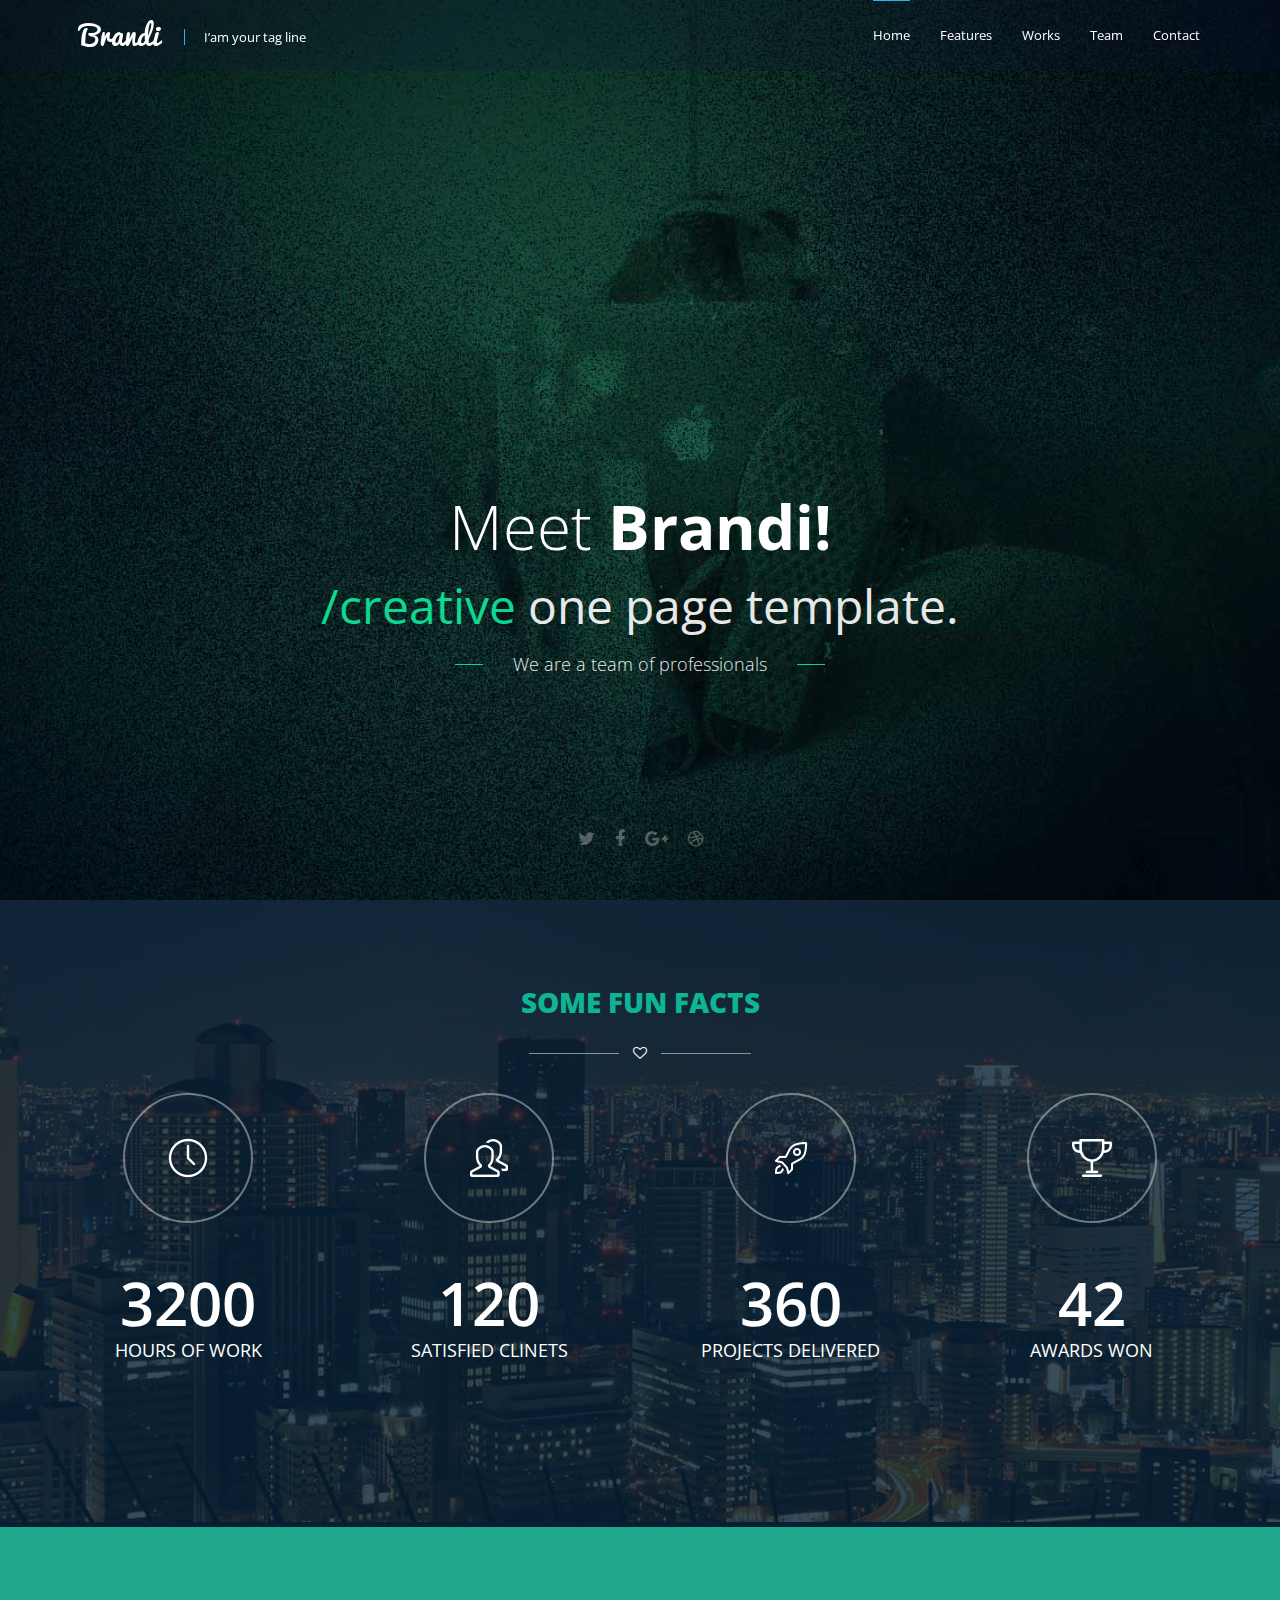
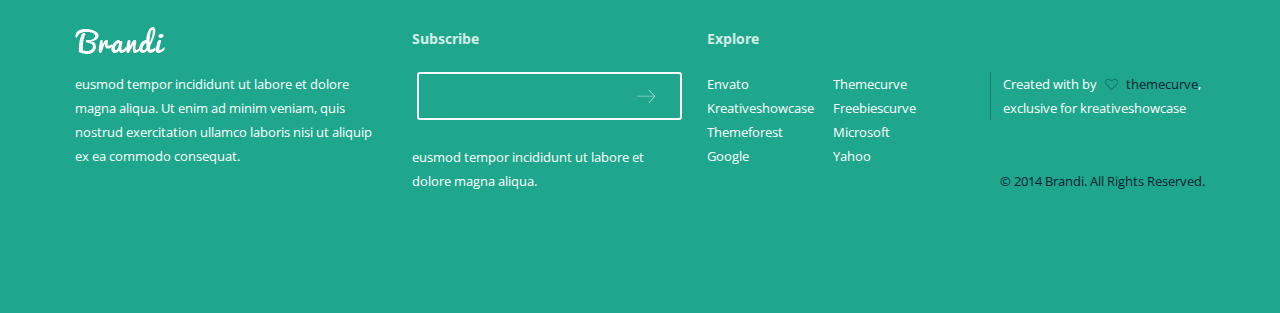
<file: index.html>
<!DOCTYPE html>
<html lang="en">
<head>
	<meta charset="UTF-8">
	<title>Brandi</title>
	<link rel="stylesheet" href="css/normalize.css">
	<link rel="stylesheet" href="css/font-awesome.css">
	<link rel="stylesheet" href="css/socicon.css">
	<link rel="stylesheet" type="text/css" href="slick/slick.css">
	<link rel="stylesheet" type="text/css" href="slick/slick-theme.css">
	<link rel="stylesheet" href="css/style.css">
	<script src="js/jquery-2.2.4.min.js"></script>
	<script src="js/main.js"></script>
	<script type="text/javascript" src="slick/slick.min.js"></script>
	<script>
		if ('serviceWorker' in navigator) {
			navigator.serviceWorker.register('/pwa/sw.js', { scope: '/pwa/' })
			.then(function(registration) {
				console.log('Registration successful, scope is:', registration.scope);
			})
			.catch(function(error) {
				console.log('Service worker registration failed, error:', error);
			});
		}

		navigator.serviceWorker.register('/pwa/sw.js').then(function(registration) {
			if (registration.installing) {
				console.log('Service Worker is Installing')
			}
		})

		navigator.serviceWorker.register('/pwa/sw.js').then(function(registration) {
			if (registration.waiting) {
				console.log('Service Worker is Waiting')
			}
		})

	</script>
</head>
<body>
	<div class="wrapper">
		<header class="header">
			<div class="header-wrap">
				<div class="header-logo-box">
					<div class="header-logo"><span>Brandi</span></div>
					<div class="header-text">I’am your tag line</div>
				</div>
				<nav class="header-nav mobile-nav-menu">
					<ul>
						<li><span class="header-nav-activ">Home</span></li>
						<li><a href="/pwa/features">Features</a></li>
						<li><a href="/pwa/works">Works</a></li>
						<li><a href="/pwa/team">Team</a></li>
						<li><a href="/pwa/contact">Contact</a></li>
					</ul>
				</nav>
				<div class="mobile-menu-btn"></div>
			</div>
		</header>
		<main class="main">
			<section class="section-1" id="home">
				<div class="section-block">
					<h1><span>Meet</span> Brandi!</h1>
					<p class="section-block-text-1"><span>/creative</span> one page template.</p>
					<p class="section-block-text-2"><span>We are a team of professionals</span></p>
				</div>
				<div class="section-1-menu">
					<ul>
						<li>
							<a href="#">
								<i class="fa fa-twitter" aria-hidden="true"></i>
							</a>
						</li><!--
					 --><li>
							<a href="#">
								<i class="fa fa-facebook" aria-hidden="true"></i>
							</a>
						</li><!--
					 --><li>
							<a href="#">
								<i class="fa fa-google-plus" aria-hidden="true"></i>
							</a>
						</li><!--
					 --><li>
							<a href="#">
								<i class="fa fa-dribbble" aria-hidden="true"></i>
							</a>
						</li>
					</ul>
				</div>
			</section>
			<section class="section-5">
				<div class="menu-item">
					<div class="menu-item-text section-5-style">SOME FUN FACTS</div>
					<div class="menu-item-decoration section-5-style-decoration">
						<i class="fa fa-heart-o" aria-hidden="true"></i>
					</div>
				</div>
				<div class="section-5-info-box">
					<ul>
						<li>
							<div class="section-5-icon">
								<img src="images/clock.png" alt="image description">
							</div>
							<span class="section-5-number">3200</span>
							<span class="section-5-text">HOURS OF WORK</span>
						</li>
						<li>
							<div class="section-5-icon">
								<img src="images/friends.png" alt="image description">
							</div>
							<span class="section-5-number">120</span>
							<span class="section-5-text">SATISFIED CLINETS</span>
						</li>
						<li>
							<div class="section-5-icon">
								<img src="images/rocet.png" alt="image description">
							</div>
							<span class="section-5-number">360</span>
							<span class="section-5-text">PROJECTS DELIVERED</span>
						</li>
						<li>
							<div class="section-5-icon">
								<img src="images/cup.png" alt="image description">
							</div>
							<span class="section-5-number">42</span>
							<span class="section-5-text">AWARDS WON</span>
						</li>
					</ul>
				</div>
			</section>
		</main>
		<footer class="footer">
			<div class="footer-wrap">
				<div class="footer-logo">
					<div class="footer-logo-img">
						<img src="images/logo-header.png" alt="image description">
					</div>
					<span class="footer-logo-text">eusmod tempor incididunt ut labore et dolore magna aliqua. Ut enim ad minim veniam, quis nostrud exercitation ullamco laboris nisi ut aliquip ex ea commodo consequat.</span>
				</div>
				<div class="subscribe">
					<span class="subscribe-head">Subscribe</span>
					<form action="" method="" class="footer-form">
						<input type="text" required>
						<button name="submit">
							<img src="images/arrow.png" alt="image description">
						</button>
					</form>
					<span class="subscribe-text">eusmod tempor incididunt ut labore et dolore magna aliqua.</span>
				</div>
				<div class="explore">
				<span class="explore-head">Explore</span>
				<ul>
					<li><a href="#">Envato</a></li>
					<li><a href="#">Themecurve</a></li>
					<li><a href="#">Kreativeshowcase</a></li>
					<li><a href="#">Freebiescurve</a></li>
					<li><a href="#">Themeforest</a></li>
					<li><a href="#">Microsoft</a></li>
					<li><a href="#">Google</a></li>
					<li><a href="#">Yahoo</a></li>
				</ul>
				</div>
				<div class="footer-contact">
					<div class="footer-contact-creator">
						Created with by <i class="fa fa-heart-o" aria-hidden="true"></i> <span>themecurve</span>, exclusive for kreativeshowcase
					</div>
					<div class="footer-copyright">&#169; 2014 Brandi. All Rights Reserved.</div>
				</div>
			</div>
		</footer>
	</div>

</body>
</html>
</file>
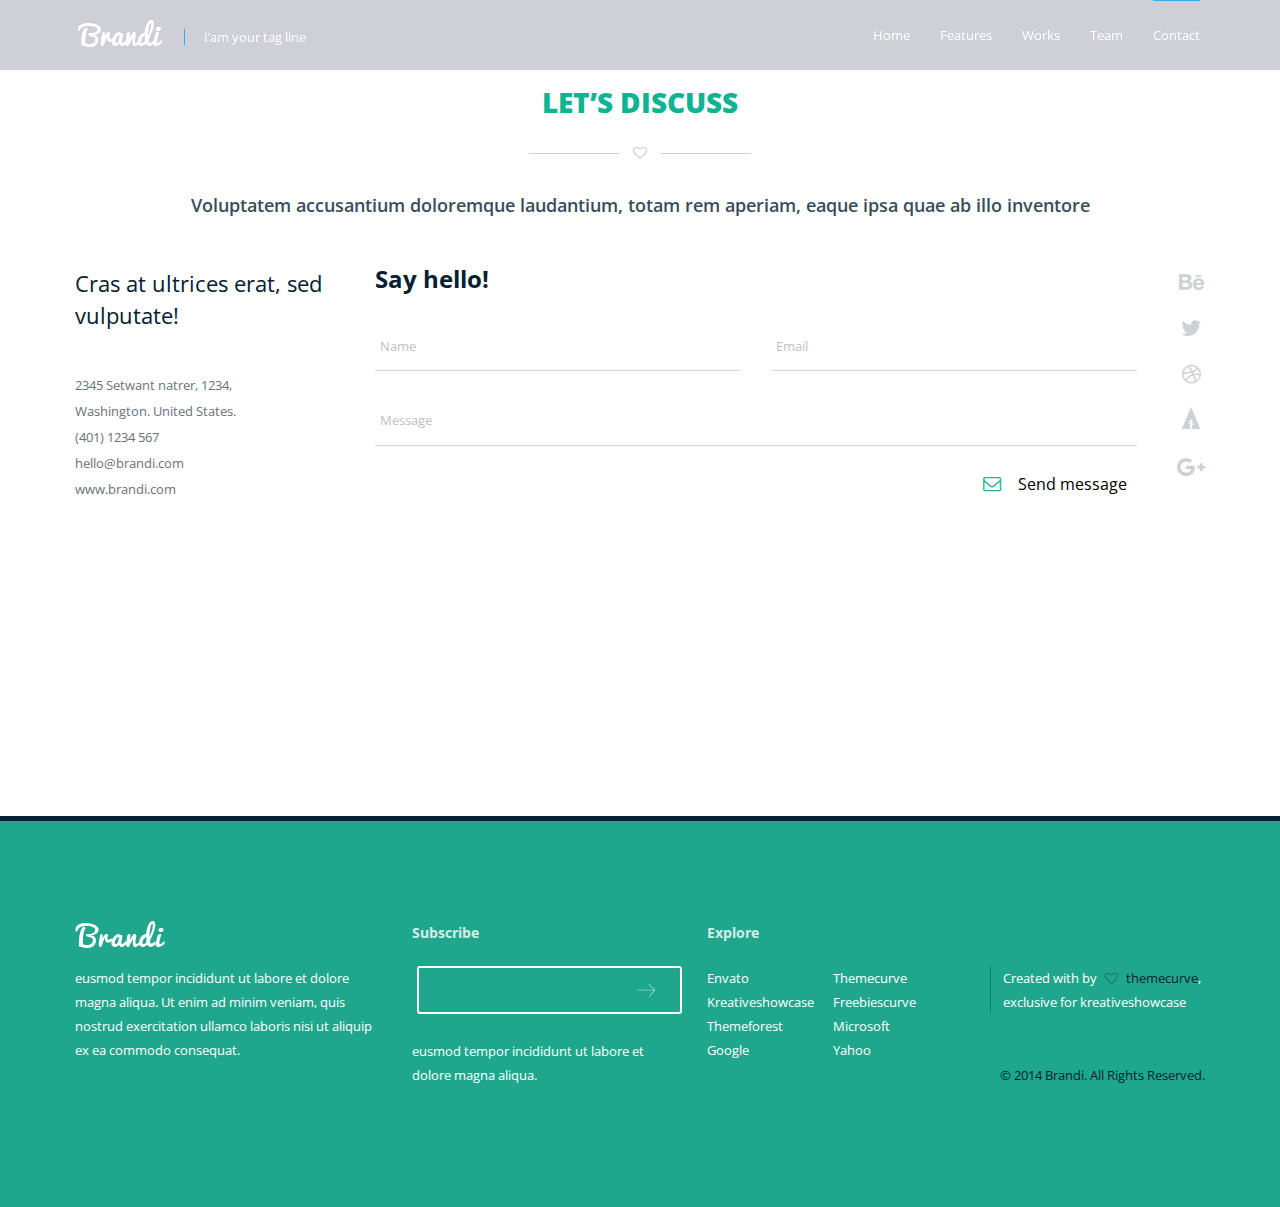
<file: contact/index.html>
<!DOCTYPE html>
<html lang="en">
<head>
	<meta charset="UTF-8">
	<title>Brandi</title>
	<link rel="stylesheet" href="../css/normalize.css">
	<link rel="stylesheet" href="../css/font-awesome.css">
	<link rel="stylesheet" href="../css/socicon.css">
	<link rel="stylesheet" type="text/css" href="../slick/slick.css">
	<link rel="stylesheet" type="text/css" href="../slick/slick-theme.css">
	<link rel="stylesheet" href="../css/style.css">
	<script src="../js/jquery-2.2.4.min.js"></script>
	<script src="../js/main.js"></script>
	<script type="text/javascript" src="../slick/slick.min.js"></script>
</head>
<body>
	<div class="wrapper">
		<header class="header">
			<div class="header-wrap">
				<div class="header-logo-box">
					<div class="header-logo"><a href="/pwa/">Brandi</a></div>
					<div class="header-text">I’am your tag line</div>
				</div>
				<nav class="header-nav mobile-nav-menu">
					<ul>
						<li><a href="/pwa/">Home</a></li>
						<li><a href="/pwa/features">Features</a></li>
						<li><a href="/pwa/works">Works</a></li>
						<li><a href="/pwa/team">Team</a></li>
						<li><span class="header-nav-activ">Contact</span></li>
					</ul>
				</nav>
				<div class="mobile-menu-btn"></div>
			</div>
		</header>
		<main class="main">
			<section class="section-6" id="contact">
				<div class="menu-item">
					<div class="menu-item-text">LET’S DISCUSS</div>
					<div class="menu-item-decoration">
						<i class="fa fa-heart-o" aria-hidden="true"></i>
					</div>
				</div>
				<div class="section-head-text">
					<p>Voluptatem accusantium doloremque laudantium, totam rem aperiam, eaque ipsa quae ab illo inventore</p>
				</div>
				<div class="main-contact">
					<div class="main-contact-info">
						<span class="contact-head">Cras at ultrices erat, sed vulputate!</span>
						<div class="contact-info">
							<span class="address">2345 Setwant natrer, 1234, Washington. United States.</span>
							<span class="tel"><a href="tel:4011234567">(401) 1234 567</a></span>
							<span class="mail"><a href="mailto:hello@brandi.com">hello@brandi.com</a></span>
							<span class="web"><a href="#">www.brandi.com</a></span>
						</div>
					</div>
					<div class="main-form">
						<span class="form-head">Say hello!</span>
						<form action="" method="" class="form-box">
							<div class="personal-info">
								<input type="text" name="name" placeholder="Name" required>
								<input type="email" name="email" placeholder="Email" required>
							</div>
							<div class="message-text">
								<textarea rows="1" name="message" placeholder="Message" required></textarea>
							</div>
							<button name="submit" class="form-btn">
								<i class="fa fa-envelope-o form-btn-ico" aria-hidden="true"></i>
								<span>Send message</span>
							</button>
						</form>
					</div>
					<div class="social-menu">
						<ul>
							<li><a href="#"><i class="fa fa-behance" aria-hidden="true"></i></a></li>
							<li><a href="#"><i class="fa fa-twitter" aria-hidden="true"></i></a></li>
							<li><a href="#"><i class="fa fa-dribbble" aria-hidden="true"></i></a></li>
							<li><a href="#"><i class="icon socicon-forrst"></i></a></li>
							<li><a href="#"><i class="fa fa-google-plus" aria-hidden="true"></i></a></li>
						</ul>
					</div>
				</div>
				<div id="map">
					<iframe src="https://www.google.com/maps/embed?pb=!1m14!1m12!1m3!1d762.3620146130125!2d36.24113989964087!3d50.00629547373244!2m3!1f0!2f0!3f0!3m2!1i1024!2i768!4f13.1!5e0!3m2!1sru!2sua!4v1552832518503" width="1980" height="250" frameborder="0" style="border:0" allowfullscreen></iframe>
				</div>
			</section>
		</main>
		<footer class="footer">
			<div class="footer-wrap">
				<div class="footer-logo">
					<div class="footer-logo-img">
						<img src="../images/logo-header.png" alt="image description">
					</div>
					<span class="footer-logo-text">eusmod tempor incididunt ut labore et dolore magna aliqua. Ut enim ad minim veniam, quis nostrud exercitation ullamco laboris nisi ut aliquip ex ea commodo consequat.</span>
				</div>
				<div class="subscribe">
					<span class="subscribe-head">Subscribe</span>
					<form action="" method="" class="footer-form">
						<input type="text" required>
						<button name="submit">
							<img src="../images/arrow.png" alt="image description">
						</button>
					</form>
					<span class="subscribe-text">eusmod tempor incididunt ut labore et dolore magna aliqua.</span>
				</div>
				<div class="explore">
				<span class="explore-head">Explore</span>
				<ul>
					<li><a href="#">Envato</a></li>
					<li><a href="#">Themecurve</a></li>
					<li><a href="#">Kreativeshowcase</a></li>
					<li><a href="#">Freebiescurve</a></li>
					<li><a href="#">Themeforest</a></li>
					<li><a href="#">Microsoft</a></li>
					<li><a href="#">Google</a></li>
					<li><a href="#">Yahoo</a></li>
				</ul>
				</div>
				<div class="footer-contact">
					<div class="footer-contact-creator">
						Created with by <i class="fa fa-heart-o" aria-hidden="true"></i> <span>themecurve</span>, exclusive for kreativeshowcase
					</div>
					<div class="footer-copyright">&#169; 2014 Brandi. All Rights Reserved.</div>
				</div>
			</div>
		</footer>
	</div>

</body>
</html>
</file>
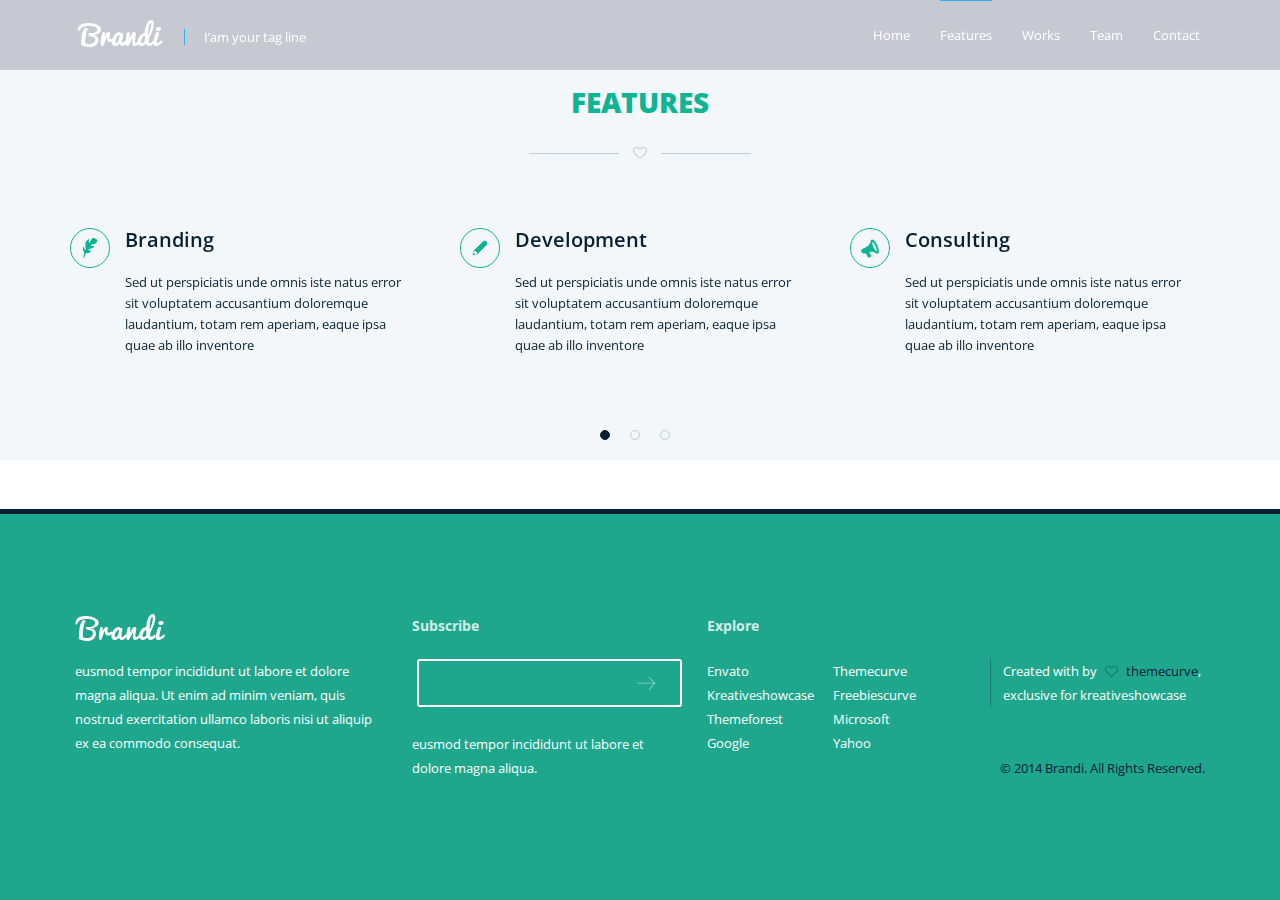
<file: features/index.html>
<!DOCTYPE html>
<html lang="en">
<head>
	<meta charset="UTF-8">
	<title>Brandi</title>
	<link rel="stylesheet" href="../css/normalize.css">
	<link rel="stylesheet" href="../css/font-awesome.css">
	<link rel="stylesheet" href="../css/socicon.css">
	<link rel="stylesheet" type="text/css" href="../slick/slick.css">
  	<link rel="stylesheet" type="text/css" href="../slick/slick-theme.css">
	<link rel="stylesheet" href="../css/style.css">
	<script src="../js/jquery-2.2.4.min.js"></script>
	<script src="../js/main.js"></script>
	<script type="text/javascript" src="../slick/slick.min.js"></script>
</head>
<body>
	<div class="wrapper">
		<header class="header">
			<div class="header-wrap">
				<div class="header-logo-box">
					<div class="header-logo"><a href="/pwa/">Brandi</a></div>
					<div class="header-text">I’am your tag line</div>
				</div>
				<nav class="header-nav mobile-nav-menu">
					<ul>
						<li><a href="/pwa/">Home</a></li>
						<li><span class="header-nav-activ">Features</span></li>
						<li><a href="/pwa/works">Works</a></li>
						<li><a href="/pwa/team">Team</a></li>
						<li><a href="/pwa/contact">Contact</a></li>
					</ul>
				</nav>
				<div class="mobile-menu-btn"></div>
			</div>
		</header>
		<main class="main">
			<section class="section-2" id="features">
				<div class="section-2-wrap">
					<div class="menu-item">
						<div class="menu-item-text">FEATURES</div>
						<div class="menu-item-decoration">
							<i class="fa fa-heart-o" aria-hidden="true"></i>
						</div>
					</div>
					<div class="slider">
							<div>
								<div class="slider-block">
									<span>
										<img src="../images/feather.png" alt="image description">
									</span>
									<h3>Branding</h3>
									<p>Sed ut perspiciatis unde omnis iste natus error sit voluptatem accusantium doloremque laudantium, totam rem aperiam, eaque ipsa quae ab illo inventore</p>
								</div>
							</div>
							<div>
								<div class="slider-block">
									<span>
										<img src="../images/pen.png" alt="image description">
									</span>
									<h3>Development</h3>
									<p>Sed ut perspiciatis unde omnis iste natus error sit voluptatem accusantium doloremque laudantium, totam rem aperiam, eaque ipsa quae ab illo inventore</p>
								</div>
							</div>
							<div>
								<div class="slider-block">
									<span>
										<img src="../images/megaphone.png" alt="image description">
									</span>
									<h3>Consulting</h3>
									<p>Sed ut perspiciatis unde omnis iste natus error sit voluptatem accusantium doloremque laudantium, totam rem aperiam, eaque ipsa quae ab illo inventore</p>
								</div>
							</div>
							<div>
								<div class="slider-block">
									<span>
										<img src="../images/feather.png" alt="image description">
									</span>
									<h3>Branding</h3>
									<p>Sed ut perspiciatis unde omnis iste natus error sit voluptatem accusantium doloremque laudantium, totam rem aperiam, eaque ipsa quae ab illo inventore</p>
								</div>
							</div>
							<div>
								<div class="slider-block">
									<span>
										<img src="../images/pen.png" alt="image description">
									</span>
									<h3>Development</h3>
									<p>Sed ut perspiciatis unde omnis iste natus error sit voluptatem accusantium doloremque laudantium, totam rem aperiam, eaque ipsa quae ab illo inventore</p>
								</div>
							</div>
							<div>
								<div class="slider-block">
									<span>
										<img src="../images/megaphone.png" alt="image description">
									</span>
									<h3>Consulting</h3>
									<p>Sed ut perspiciatis unde omnis iste natus error sit voluptatem accusantium doloremque laudantium, totam rem aperiam, eaque ipsa quae ab illo inventore</p>
								</div>
							</div>
							<div>
								<div class="slider-block">
									<span>
										<img src="../images/feather.png" alt="image description">
									</span>
									<h3>Branding</h3>
									<p>Sed ut perspiciatis unde omnis iste natus error sit voluptatem accusantium doloremque laudantium, totam rem aperiam, eaque ipsa quae ab illo inventore</p>
								</div>
							</div>
							<div>
								<div class="slider-block">
									<span>
										<img src="../images/pen.png" alt="image description">
									</span>
									<h3>Development</h3>
									<p>Sed ut perspiciatis unde omnis iste natus error sit voluptatem accusantium doloremque laudantium, totam rem aperiam, eaque ipsa quae ab illo inventore</p>
								</div>
							</div>
							<div>
								<div class="slider-block">
									<span>
										<img src="../images/megaphone.png" alt="image description">
									</span>
									<h3>Consulting</h3>
									<p>Sed ut perspiciatis unde omnis iste natus error sit voluptatem accusantium doloremque laudantium, totam rem aperiam, eaque ipsa quae ab illo inventore</p>
								</div>
							</div>
					</div>
				</div>
			</section>
		</main>
		<footer class="footer">
			<div class="footer-wrap">
				<div class="footer-logo">
					<div class="footer-logo-img">
						<img src="../images/logo-header.png" alt="image description">
					</div>
					<span class="footer-logo-text">eusmod tempor incididunt ut labore et dolore magna aliqua. Ut enim ad minim veniam, quis nostrud exercitation ullamco laboris nisi ut aliquip ex ea commodo consequat.</span>
				</div>
				<div class="subscribe">
					<span class="subscribe-head">Subscribe</span>
					<form action="" method="" class="footer-form">
						<input type="text" required>
						<button name="submit">
							<img src="../images/arrow.png" alt="image description">
						</button>
					</form>
					<span class="subscribe-text">eusmod tempor incididunt ut labore et dolore magna aliqua.</span>
				</div>
				<div class="explore">
				<span class="explore-head">Explore</span>
				<ul>
					<li><a href="#">Envato</a></li>
					<li><a href="#">Themecurve</a></li>
					<li><a href="#">Kreativeshowcase</a></li>
					<li><a href="#">Freebiescurve</a></li>
					<li><a href="#">Themeforest</a></li>
					<li><a href="#">Microsoft</a></li>
					<li><a href="#">Google</a></li>
					<li><a href="#">Yahoo</a></li>
				</ul>
				</div>
				<div class="footer-contact">
					<div class="footer-contact-creator">
						Created with by <i class="fa fa-heart-o" aria-hidden="true"></i> <span>themecurve</span>, exclusive for kreativeshowcase
					</div>
					<div class="footer-copyright">&#169; 2014 Brandi. All Rights Reserved.</div>
				</div>
			</div>
		</footer>
	</div>

</body>
</html>
</file>
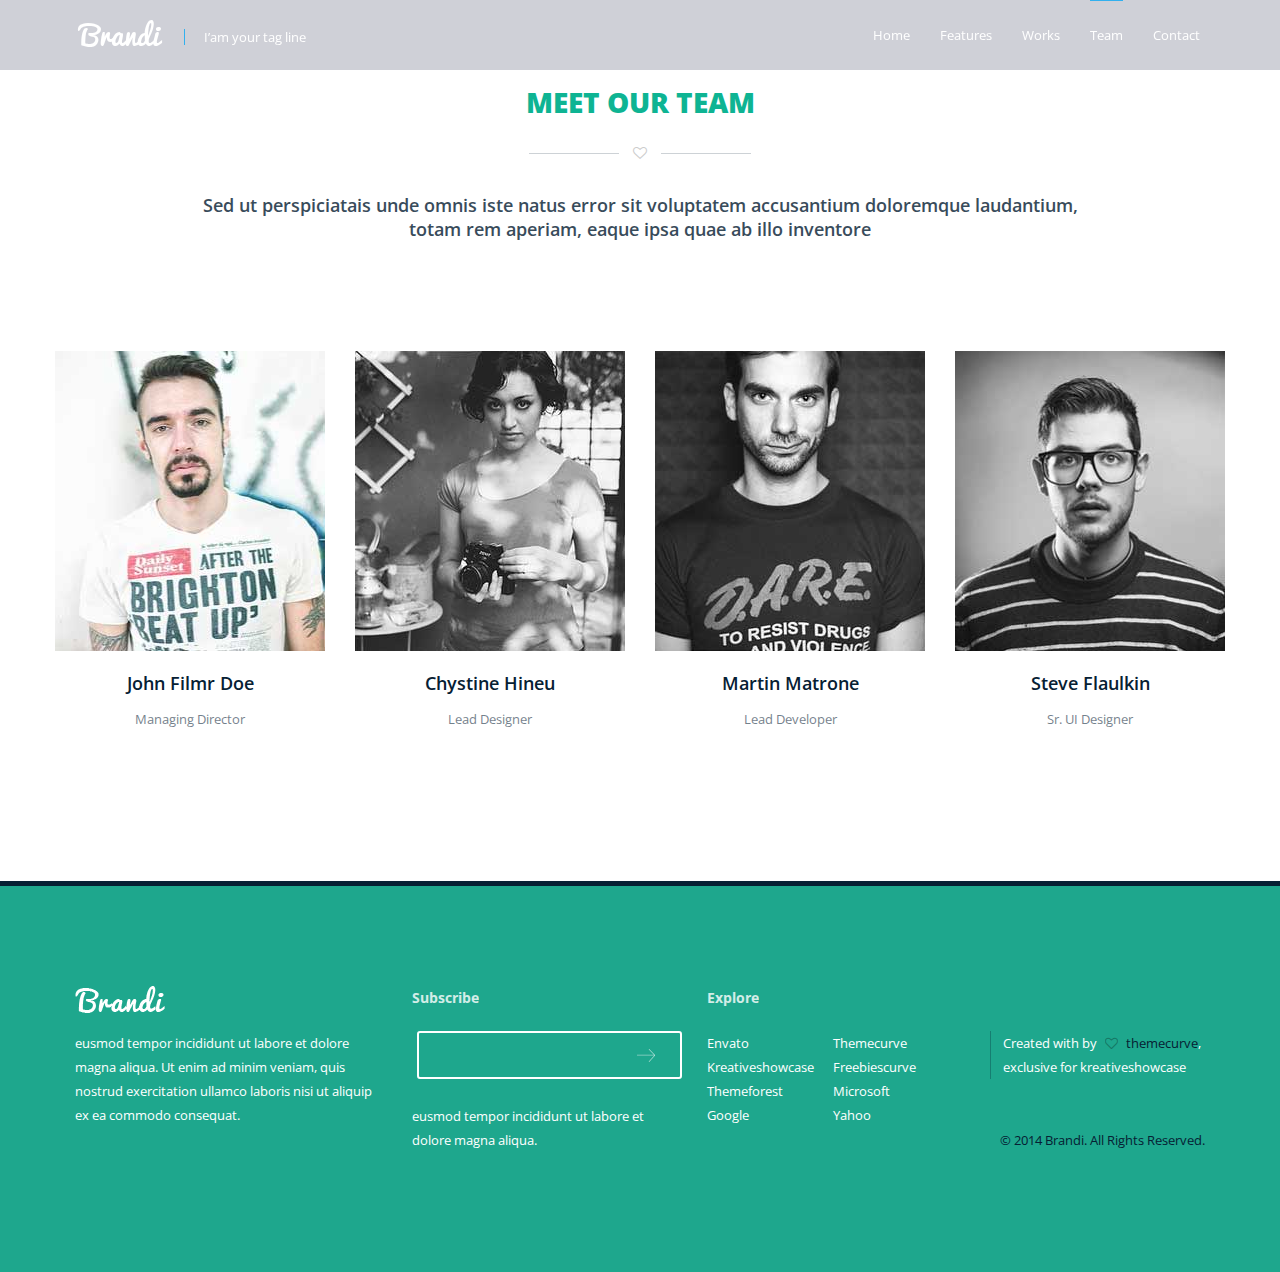
<file: team/index.html>
<!DOCTYPE html>
<html lang="en">
<head>
	<meta charset="UTF-8">
	<title>Brandi</title>
	<link rel="stylesheet" href="../css/normalize.css">
	<link rel="stylesheet" href="../css/font-awesome.css">
	<link rel="stylesheet" href="../css/socicon.css">
	<link rel="stylesheet" type="text/css" href="../slick/slick.css">
	<link rel="stylesheet" type="text/css" href="../slick/slick-theme.css">
	<link rel="stylesheet" href="../css/style.css">
	<script src="../js/jquery-2.2.4.min.js"></script>
	<script src="../js/main.js"></script>
	<script type="text/javascript" src="../slick/slick.min.js"></script>
</head>
<body>
	<div class="wrapper">
		<header class="header">
			<div class="header-wrap">
				<div class="header-logo-box">
					<div class="header-logo"><a href="/pwa/">Brandi</a></div>
					<div class="header-text">I’am your tag line</div>
				</div>
				<nav class="header-nav mobile-nav-menu">
					<ul>
						<li><a href="/pwa/">Home</a></li>
						<li><a href="/pwa/features">Features</a></li>
						<li><a href="/pwa/works">Works</a></li>
						<li><span class="header-nav-activ">Team</span></li>
						<li><a href="/pwa/contact">Contact</a></li>
					</ul>
				</nav>
				<div class="mobile-menu-btn"></div>
			</div>
		</header>
		<main class="main">
			<section class="section-4" id="team">
				<div class="menu-item">
					<div class="menu-item-text">MEET OUR TEAM</div>
					<div class="menu-item-decoration">
						<i class="fa fa-heart-o" aria-hidden="true"></i>
					</div>
				</div>
				<div class="section-head-text">
					<p>Sed ut perspiciatais unde omnis iste natus error sit voluptatem accusantium doloremque laudantium, totam rem aperiam, eaque ipsa quae ab illo inventore</p>
				</div>
				<div class="section-4-info-box">
					<ul>
						<li>
							<div class="main-info-box">
								<img src="../images/photo-1.jpg" alt="image description">
								<div class="add-info-box">
									<span class="add-info-text add-info-text-head">Nemo enim ipsam voluptatem quia voluptas</span>
									<span class="add-info-text">sit aspernatur aut odit aut fugit, sed quia consequuntur magni dolores eos qui ratione voluptatem.</span>
									<ul class="add-info-menu">
										<li><a href="#"><i class="fa fa-twitter" aria-hidden="true"></i></a></li>
										<li><a href="#"><i class="fa fa-facebook" aria-hidden="true"></i></a></li>
										<li><a href="#"><i class="fa fa-google-plus" aria-hidden="true"></i></a></li>
									</ul>
								</div>
							</div>
							<span class="info-personal-name">John Filmr Doe</span>
							<span class="info-position-name">Managing Director</span>
						</li>
						<li>
							<div class="main-info-box">
								<img src="../images/photo-2.jpg" alt="image description">
								<div class="add-info-box">
									<span class="add-info-text add-info-text-head">Nemo enim ipsam voluptatem quia voluptas</span>
									<span class="add-info-text">sit aspernatur aut odit aut fugit, sed quia consequuntur magni dolores eos qui ratione voluptatem.</span>
									<ul class="add-info-menu">
										<li><a href="#"><i class="fa fa-twitter" aria-hidden="true"></i></a></li>
										<li><a href="#"><i class="fa fa-facebook" aria-hidden="true"></i></a></li>
										<li><a href="#"><i class="fa fa-google-plus" aria-hidden="true"></i></a></li>
									</ul>
								</div>
							</div>
							<span class="info-personal-name">Chystine Hineu</span>
							<span class="info-position-name">Lead Designer</span>
						</li>
						<li>
							<div class="main-info-box">
								<img src="../images/photo-3.jpg" alt="image description">
								<div class="add-info-box">
									<span class="add-info-text add-info-text-head">Nemo enim ipsam voluptatem quia voluptas</span>
									<span class="add-info-text">sit aspernatur aut odit aut fugit, sed quia consequuntur magni dolores eos qui ratione voluptatem.</span>
									<ul class="add-info-menu">
										<li><a href="#"><i class="fa fa-twitter" aria-hidden="true"></i></a></li>
										<li><a href="#"><i class="fa fa-facebook" aria-hidden="true"></i></a></li>
										<li><a href="#"><i class="fa fa-google-plus" aria-hidden="true"></i></a></li>
									</ul>
								</div>
							</div>
							<span class="info-personal-name">Martin Matrone</span>
							<span class="info-position-name">Lead Developer</span>
						</li>
						<li>
							<div class="main-info-box">
								<img src="../images/photo-4.jpg" alt="image description">
								<div class="add-info-box">
									<span class="add-info-text add-info-text-head">Nemo enim ipsam voluptatem quia voluptas</span>
									<span class="add-info-text">sit aspernatur aut odit aut fugit, sed quia consequuntur magni dolores eos qui ratione voluptatem.</span>
									<ul class="add-info-menu">
										<li><a href="#"><i class="fa fa-twitter" aria-hidden="true"></i></a></li>
										<li><a href="#"><i class="fa fa-facebook" aria-hidden="true"></i></a></li>
										<li><a href="#"><i class="fa fa-google-plus" aria-hidden="true"></i></a></li>
									</ul>
								</div>
							</div>
							<span class="info-personal-name">Steve Flaulkin</span>
							<span class="info-position-name">Sr. UI Designer</span>
						</li>
					</ul>
				</div>
			</section>
		</main>
		<footer class="footer">
			<div class="footer-wrap">
				<div class="footer-logo">
					<div class="footer-logo-img">
						<img src="../images/logo-header.png" alt="image description">
					</div>
					<span class="footer-logo-text">eusmod tempor incididunt ut labore et dolore magna aliqua. Ut enim ad minim veniam, quis nostrud exercitation ullamco laboris nisi ut aliquip ex ea commodo consequat.</span>
				</div>
				<div class="subscribe">
					<span class="subscribe-head">Subscribe</span>
					<form action="" method="" class="footer-form">
						<input type="text" required>
						<button name="submit">
							<img src="../images/arrow.png" alt="image description">
						</button>
					</form>
					<span class="subscribe-text">eusmod tempor incididunt ut labore et dolore magna aliqua.</span>
				</div>
				<div class="explore">
				<span class="explore-head">Explore</span>
				<ul>
					<li><a href="#">Envato</a></li>
					<li><a href="#">Themecurve</a></li>
					<li><a href="#">Kreativeshowcase</a></li>
					<li><a href="#">Freebiescurve</a></li>
					<li><a href="#">Themeforest</a></li>
					<li><a href="#">Microsoft</a></li>
					<li><a href="#">Google</a></li>
					<li><a href="#">Yahoo</a></li>
				</ul>
				</div>
				<div class="footer-contact">
					<div class="footer-contact-creator">
						Created with by <i class="fa fa-heart-o" aria-hidden="true"></i> <span>themecurve</span>, exclusive for kreativeshowcase
					</div>
					<div class="footer-copyright">&#169; 2014 Brandi. All Rights Reserved.</div>
				</div>
			</div>
		</footer>
	</div>

</body>
</html>
</file>
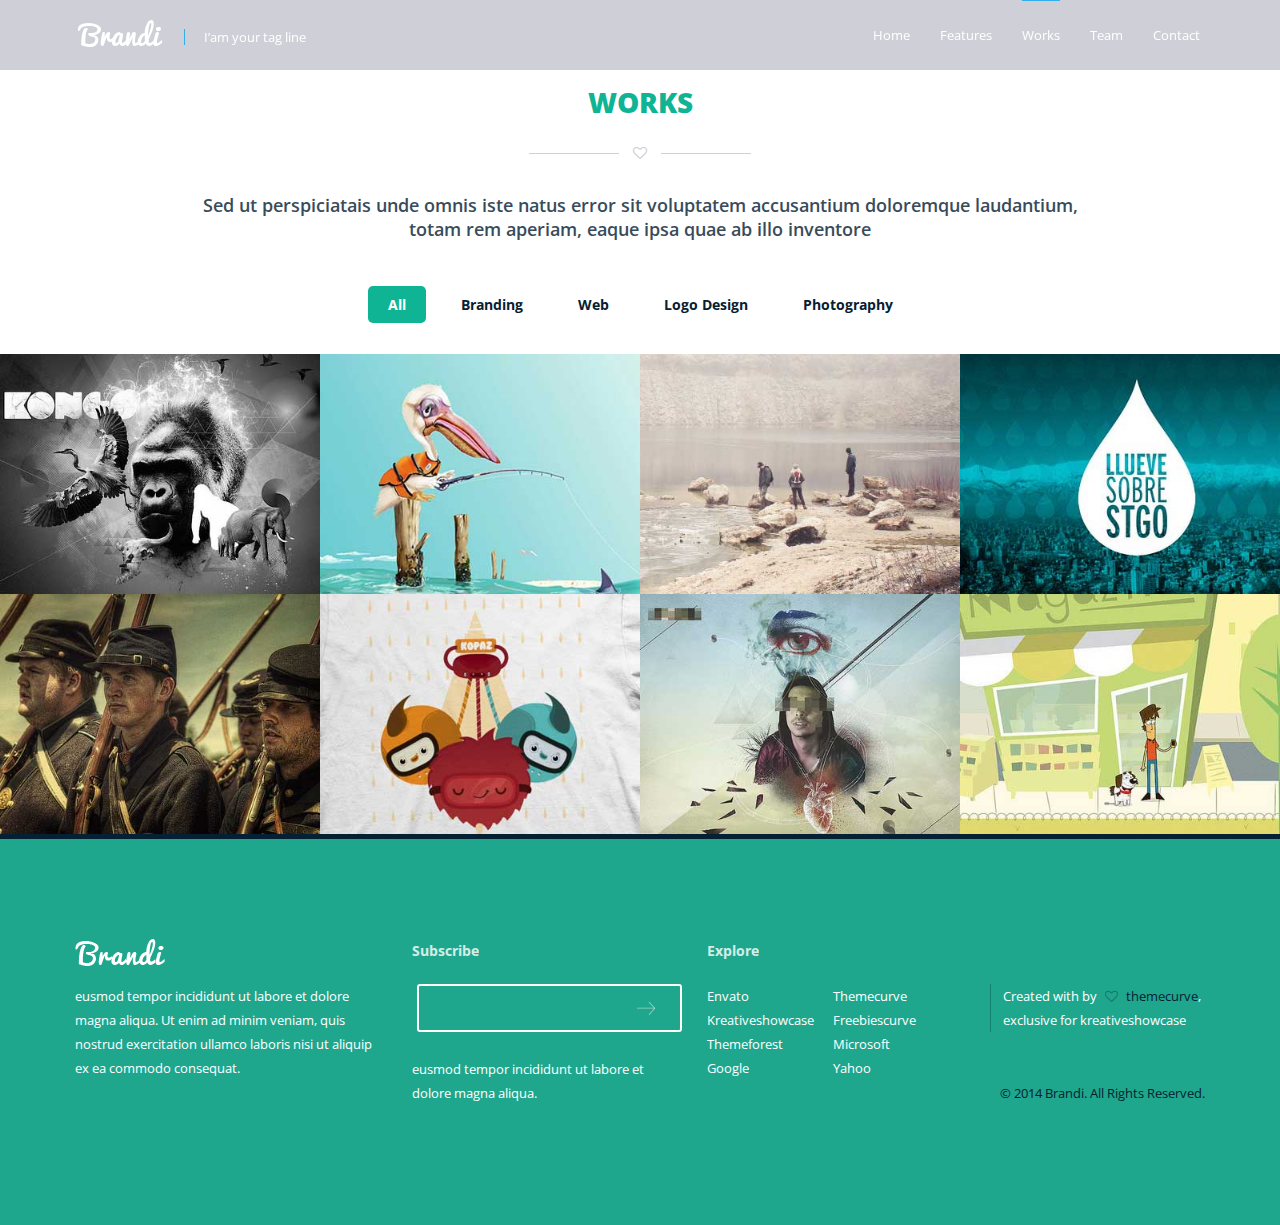
<file: works/index.html>
<!DOCTYPE html>
<html lang="en">
<head>
	<meta charset="UTF-8">
	<title>Brandi</title>
	<link rel="stylesheet" href="../css/normalize.css">
	<link rel="stylesheet" href="../css/font-awesome.css">
	<link rel="stylesheet" href="../css/socicon.css">
	<link rel="stylesheet" type="text/css" href="../slick/slick.css">
	<link rel="stylesheet" type="text/css" href="../slick/slick-theme.css">
	<link rel="stylesheet" href="../css/style.css">
	<script src="../js/jquery-2.2.4.min.js"></script>
	<script src="../js/main.js"></script>
	<script type="text/javascript" src="../slick/slick.min.js"></script>
</head>
<body>
	<div class="wrapper">
		<header class="header">
			<div class="header-wrap">
				<div class="header-logo-box">
					<div class="header-logo"><a href="/pwa/">Brandi</a></div>
					<div class="header-text">I’am your tag line</div>
				</div>
				<nav class="header-nav mobile-nav-menu">
					<ul>
						<li><a href="/pwa/">Home</a></li>
						<li><a href="/pwa/features">Features</a></li>
						<li><span class="header-nav-activ">Works</span></li>
						<li><a href="/pwa/team">Team</a></li>
						<li><a href="/pwa/contact">Contact</a></li>
					</ul>
				</nav>
				<div class="mobile-menu-btn"></div>
			</div>
		</header>
		<main class="main">
			<section class="section-3" id="works">
				<div class="menu-item">
					<div class="menu-item-text">WORKS</div>
					<div class="menu-item-decoration">
						<i class="fa fa-heart-o" aria-hidden="true"></i>
					</div>
				</div>
				<div class="section-head-text">
					<p>Sed ut perspiciatais unde omnis iste natus error sit voluptatem accusantium doloremque laudantium, totam rem aperiam, eaque ipsa quae ab illo inventore</p>
				</div>
				<div class="f-menu">
					<ul>
						<li><span class="f-menu-activ f-menu-all">All</span></li>
						<li><span class="f-menu-branding">Branding</span></li>
						<li><span class="f-menu-web">Web</span></li>
						<li><span class="f-menu-logo">Logo Design</span></li>
						<li><span class="f-menu-photography">Photography</span></li>
					</ul>
				</div>
				<div class="f-content">
					<a href="#" class="f-all f-web content-box">
						<img src="../images/main-center-1.jpg" alt="image description">
						<div class="content-box-info">
							<div class="content-box-icon">
								<img src="../images/eye.png" alt="image description">
							</div>
							<div class="content-box-text">
								<span class="content-box-text-head">Labore et dolore magnam</span>
								<span>Photography</span>
							</div>
						</div>
					</a>
					<a href="#" class="f-all f-web f-logo content-box">
						<img src="../images/main-center-2.jpg" alt="image description">
						<div class="content-box-info">
							<div class="content-box-icon">
								<img src="../images/eye.png" alt="image description">
							</div>
							<div class="content-box-text">
								<span class="content-box-text-head">Labore et dolore magnam</span>
								<span>Photography</span>
							</div>	
						</div>
					</a>
					<a href="#" class="f-all f-web f-logo f-photography content-box">
						<img src="../images/main-center-3.jpg" alt="image description">
						<div class="content-box-info">
							<div class="content-box-icon">
								<img src="../images/eye.png" alt="image description">
							</div>
							<div class="content-box-text">
								<span class="content-box-text-head">Labore et dolore magnam</span>
								<span>Photography</span>
							</div>
						</div>
					</a>
					<a href="#" class="f-all f-web f-logo content-box">
						<img src="../images/main-center-4.jpg" alt="image description">
						<div class="content-box-info">
							<div class="content-box-icon">
								<img src="../images/eye.png" alt="image description">
							</div>
							<div class="content-box-text">
								<span class="content-box-text-head">Labore et dolore magnam</span>
								<span>Photography</span>
							</div>
						</div>
					</a>
					<a href="#" class="f-all f-branding f-photography content-box">
						<img src="../images/main-center-5.jpg" alt="image description">
						<div class="content-box-info">
							<div class="content-box-icon">
								<img src="../images/eye.png" alt="image description">
							</div>
							<div class="content-box-text">
								<span class="content-box-text-head">Labore et dolore magnam</span>
								<span>Photography</span>
							</div>
						</div>
					</a>
					<a href="#" class="f-all f-branding f-logo content-box">
						<img src="../images/main-center-6.jpg" alt="image description">
						<div class="content-box-info">
							<div class="content-box-icon">
								<img src="../images/eye.png" alt="image description">
							</div>
							<div class="content-box-text">
								<span class="content-box-text-head">Labore et dolore magnam</span>
								<span>Photography</span>
							</div>
						</div>
					</a>
					<a href="#" class="f-all f-branding f-photography content-box">
						<img src="../images/main-center-7.jpg" alt="image description">
						<div class="content-box-info">
							<div class="content-box-icon">
								<img src="../images/eye.png" alt="image description">
							</div>
							<div class="content-box-text">
								<span class="content-box-text-head">Labore et dolore magnam</span>
								<span>Photography</span>
							</div>
						</div>
					</a>
					<a href="#" class="f-all f-branding f-photography content-box">
						<img src="../images/main-center-8.jpg" alt="image description">
						<div class="content-box-info">
							<div class="content-box-icon">
								<img src="../images/eye.png" alt="image description">
							</div>
							<div class="content-box-text">
								<span class="content-box-text-head">Labore et dolore magnam</span>
								<span>Photography</span>
							</div>
						</div>
					</a>
					<div class="clearfix"></div>
				</div>
			</section>
		</main>
		<footer class="footer">
			<div class="footer-wrap">
				<div class="footer-logo">
					<div class="footer-logo-img">
						<img src="../images/logo-header.png" alt="image description">
					</div>
					<span class="footer-logo-text">eusmod tempor incididunt ut labore et dolore magna aliqua. Ut enim ad minim veniam, quis nostrud exercitation ullamco laboris nisi ut aliquip ex ea commodo consequat.</span>
				</div>
				<div class="subscribe">
					<span class="subscribe-head">Subscribe</span>
					<form action="" method="" class="footer-form">
						<input type="text" required>
						<button name="submit">
							<img src="../images/arrow.png" alt="image description">
						</button>
					</form>
					<span class="subscribe-text">eusmod tempor incididunt ut labore et dolore magna aliqua.</span>
				</div>
				<div class="explore">
				<span class="explore-head">Explore</span>
				<ul>
					<li><a href="#">Envato</a></li>
					<li><a href="#">Themecurve</a></li>
					<li><a href="#">Kreativeshowcase</a></li>
					<li><a href="#">Freebiescurve</a></li>
					<li><a href="#">Themeforest</a></li>
					<li><a href="#">Microsoft</a></li>
					<li><a href="#">Google</a></li>
					<li><a href="#">Yahoo</a></li>
				</ul>
				</div>
				<div class="footer-contact">
					<div class="footer-contact-creator">
						Created with by <i class="fa fa-heart-o" aria-hidden="true"></i> <span>themecurve</span>, exclusive for kreativeshowcase
					</div>
					<div class="footer-copyright">&#169; 2014 Brandi. All Rights Reserved.</div>
				</div>
			</div>
		</footer>
	</div>

</body>
</html>
</file>
<file: css/socicon.css>
@charset "UTF-8";

@font-face {
  font-family: "socicon";
  src:url("fonts/socicon.eot");
  src:url("fonts/socicon.eot?#iefix") format("embedded-opentype"),
    url("fonts/socicon.woff") format("woff"),
    url("fonts/socicon.ttf") format("truetype"),
    url("fonts/socicon.svg#socicon") format("svg");
  font-weight: normal;
  font-style: normal;

}

[data-icon]:before {
  font-family: "socicon" !important;
  content: attr(data-icon);
  font-style: normal !important;
  font-weight: normal !important;
  font-variant: normal !important;
  text-transform: none !important;
  speak: none;
  line-height: 1;
  -webkit-font-smoothing: antialiased;
  -moz-osx-font-smoothing: grayscale;
}

[class^="socicon-"]:before,
[class*=" socicon-"]:before {
  font-family: "socicon" !important;
  font-style: normal !important;
  font-weight: normal !important;
  font-variant: normal !important;
  text-transform: none !important;
  speak: none;
  line-height: 1;
  -webkit-font-smoothing: antialiased;
  -moz-osx-font-smoothing: grayscale;
}

.socicon-modelmayhem:before {
  content: "\e000";
}
.socicon-mixcloud:before {
  content: "\e001";
}
.socicon-drupal:before {
  content: "\e002";
}
.socicon-swarm:before {
  content: "\e003";
}
.socicon-istock:before {
  content: "\e004";
}
.socicon-yammer:before {
  content: "\e005";
}
.socicon-ello:before {
  content: "\e006";
}
.socicon-stackoverflow:before {
  content: "\e007";
}
.socicon-persona:before {
  content: "\e008";
}
.socicon-triplej:before {
  content: "\e009";
}
.socicon-houzz:before {
  content: "\e00a";
}
.socicon-rss:before {
  content: "\e00b";
}
.socicon-paypal:before {
  content: "\e00c";
}
.socicon-odnoklassniki:before {
  content: "\e00d";
}
.socicon-airbnb:before {
  content: "\e00e";
}
.socicon-periscope:before {
  content: "\e00f";
}
.socicon-outlook:before {
  content: "\e010";
}
.socicon-coderwall:before {
  content: "\e011";
}
.socicon-tripadvisor:before {
  content: "\e012";
}
.socicon-appnet:before {
  content: "\e013";
}
.socicon-goodreads:before {
  content: "\e014";
}
.socicon-tripit:before {
  content: "\e015";
}
.socicon-lanyrd:before {
  content: "\e016";
}
.socicon-slideshare:before {
  content: "\e017";
}
.socicon-buffer:before {
  content: "\e018";
}
.socicon-disqus:before {
  content: "\e019";
}
.socicon-vkontakte:before {
  content: "\e01a";
}
.socicon-whatsapp:before {
  content: "\e01b";
}
.socicon-patreon:before {
  content: "\e01c";
}
.socicon-storehouse:before {
  content: "\e01d";
}
.socicon-pocket:before {
  content: "\e01e";
}
.socicon-mail:before {
  content: "\e01f";
}
.socicon-blogger:before {
  content: "\e020";
}
.socicon-technorati:before {
  content: "\e021";
}
.socicon-reddit:before {
  content: "\e022";
}
.socicon-dribbble:before {
  content: "\e023";
}
.socicon-stumbleupon:before {
  content: "\e024";
}
.socicon-digg:before {
  content: "\e025";
}
.socicon-envato:before {
  content: "\e026";
}
.socicon-behance:before {
  content: "\e027";
}
.socicon-delicious:before {
  content: "\e028";
}
.socicon-deviantart:before {
  content: "\e029";
}
.socicon-forrst:before {
  content: "\e02a";
}
.socicon-play:before {
  content: "\e02b";
}
.socicon-zerply:before {
  content: "\e02c";
}
.socicon-wikipedia:before {
  content: "\e02d";
}
.socicon-apple:before {
  content: "\e02e";
}
.socicon-flattr:before {
  content: "\e02f";
}
.socicon-github:before {
  content: "\e030";
}
.socicon-renren:before {
  content: "\e031";
}
.socicon-friendfeed:before {
  content: "\e032";
}
.socicon-newsvine:before {
  content: "\e033";
}
.socicon-identica:before {
  content: "\e034";
}
.socicon-bebo:before {
  content: "\e035";
}
.socicon-zynga:before {
  content: "\e036";
}
.socicon-steam:before {
  content: "\e037";
}
.socicon-xbox:before {
  content: "\e038";
}
.socicon-windows:before {
  content: "\e039";
}
.socicon-qq:before {
  content: "\e03a";
}
.socicon-douban:before {
  content: "\e03b";
}
.socicon-meetup:before {
  content: "\e03c";
}
.socicon-playstation:before {
  content: "\e03d";
}
.socicon-android:before {
  content: "\e03e";
}
.socicon-snapchat:before {
  content: "\e03f";
}
.socicon-twitter:before {
  content: "\e040";
}
.socicon-facebook:before {
  content: "\e041";
}
.socicon-googleplus:before {
  content: "\e042";
}
.socicon-pinterest:before {
  content: "\e043";
}
.socicon-foursquare:before {
  content: "\e044";
}
.socicon-yahoo:before {
  content: "\e045";
}
.socicon-skype:before {
  content: "\e046";
}
.socicon-yelp:before {
  content: "\e047";
}
.socicon-feedburner:before {
  content: "\e048";
}
.socicon-linkedin:before {
  content: "\e049";
}
.socicon-viadeo:before {
  content: "\e04a";
}
.socicon-xing:before {
  content: "\e04b";
}
.socicon-myspace:before {
  content: "\e04c";
}
.socicon-soundcloud:before {
  content: "\e04d";
}
.socicon-spotify:before {
  content: "\e04e";
}
.socicon-grooveshark:before {
  content: "\e04f";
}
.socicon-lastfm:before {
  content: "\e050";
}
.socicon-youtube:before {
  content: "\e051";
}
.socicon-vimeo:before {
  content: "\e052";
}
.socicon-dailymotion:before {
  content: "\e053";
}
.socicon-vine:before {
  content: "\e054";
}
.socicon-flickr:before {
  content: "\e055";
}
.socicon-500px:before {
  content: "\e056";
}
.socicon-wordpress:before {
  content: "\e058";
}
.socicon-tumblr:before {
  content: "\e059";
}
.socicon-twitch:before {
  content: "\e05a";
}
.socicon-8tracks:before {
  content: "\e05b";
}
.socicon-amazon:before {
  content: "\e05c";
}
.socicon-icq:before {
  content: "\e05d";
}
.socicon-smugmug:before {
  content: "\e05e";
}
.socicon-ravelry:before {
  content: "\e05f";
}
.socicon-weibo:before {
  content: "\e060";
}
.socicon-baidu:before {
  content: "\e061";
}
.socicon-angellist:before {
  content: "\e062";
}
.socicon-ebay:before {
  content: "\e063";
}
.socicon-imdb:before {
  content: "\e064";
}
.socicon-stayfriends:before {
  content: "\e065";
}
.socicon-residentadvisor:before {
  content: "\e066";
}
.socicon-google:before {
  content: "\e067";
}
.socicon-yandex:before {
  content: "\e068";
}
.socicon-sharethis:before {
  content: "\e069";
}
.socicon-bandcamp:before {
  content: "\e06a";
}
.socicon-itunes:before {
  content: "\e06b";
}
.socicon-deezer:before {
  content: "\e06c";
}
.socicon-telegram:before {
  content: "\e06e";
}
.socicon-openid:before {
  content: "\e06f";
}
.socicon-amplement:before {
  content: "\e070";
}
.socicon-viber:before {
  content: "\e071";
}
.socicon-zomato:before {
  content: "\e072";
}
.socicon-quora:before {
  content: "\e073";
}
.socicon-draugiem:before {
  content: "\e074";
}
.socicon-endomodo:before {
  content: "\e075";
}
.socicon-filmweb:before {
  content: "\e076";
}
.socicon-stackexchange:before {
  content: "\e077";
}
.socicon-wykop:before {
  content: "\e078";
}
.socicon-teamspeak:before {
  content: "\e079";
}
.socicon-teamviewer:before {
  content: "\e07a";
}
.socicon-ventrilo:before {
  content: "\e07b";
}
.socicon-younow:before {
  content: "\e07c";
}
.socicon-raidcall:before {
  content: "\e07d";
}
.socicon-mumble:before {
  content: "\e07e";
}
.socicon-medium:before {
  content: "\e06d";
}
.socicon-bebee:before {
  content: "\e07f";
}
.socicon-hitbox:before {
  content: "\e080";
}
.socicon-reverbnation:before {
  content: "\e081";
}
.socicon-formulr:before {
  content: "\e082";
}
.socicon-instagram:before {
  content: "\e057";
}
.socicon-battlenet:before {
  content: "\e083";
}
</file>
<file: css/style.css>
@import url(https://fonts.googleapis.com/css?family=Open+Sans:400,300,700,800);
@font-face {
    font-family: 'pacifico';
    src: url('../fonts/pacifico.woff2') format('woff2'),
         url('../fonts/pacifico.woff') format('woff'),
         url('../fonts/Pacifico.ttf') format('ttf');
    font-weight: normal;
    font-style: normal;
}
@font-face {
  font-family: "socicon";
  src:url("../fonts/socicon.eot");
  src:url("../fonts/socicon.eot?#iefix") format("embedded-opentype"),
    url("../fonts/socicon.woff") format("woff"),
    url("../fonts/socicon.ttf") format("truetype"),
    url("../fonts/socicon.svg#socicon") format("svg");
  font-weight: normal;
  font-style: normal;
}

* {
	box-sizing: border-box;
}
body, html {
	width: 100%;
	height: auto;
	font: 18px/24px 'Open Sans', Arial, sans-serif;
}
.clearfix::after {
	content: '';
	clear: both;
	display: block;
	height: 0;
	visibility: hidden;
}
.wrapper {
	width: 100%;
	min-height: 100vh;
	display: -webkit-box;
	display: -ms-flexbox;
	display: flex;
	-ms-flex-flow: column nowrap;
	    flex-flow: column nowrap;
	-webkit-box-pack: start;
	    -ms-flex-pack: start;
	        justify-content: flex-start;
	-ms-flex-line-pack: center;
	    align-content: center;
}
/*----------------------H-E-A-D-E-R-------------------------*/
.header {
	width: 100%;
	height: 70px;
	position: fixed;
	left: 0;
	top: 0;
	background-color: rgba(16, 22, 54, 0.2);
	-webkit-transition: all 1s;
	transition: all 1s;
	z-index: 20;
}
.header-show {
	background-color: rgba(16, 48, 55, 0.7);
}
.header-wrap {
	max-width: 1170px;
	height: 70px;
	margin: 0 auto;
	display: -webkit-box;
	display: -ms-flexbox;
	display: flex;
	-ms-flex-flow: row nowrap;
	    flex-flow: row nowrap;
	-webkit-box-pack: justify;
	    -ms-flex-pack: justify;
	        justify-content: space-between;
	padding: 0 20px;
}
.header-logo-box {
	display: -webkit-box;
	display: -ms-flexbox;
	display: flex;
	float: left;
	-ms-flex-flow: row nowrap;
	    flex-flow: row nowrap;
	-webkit-box-pack: start;
	    -ms-flex-pack: start;
	        justify-content: flex-start;
	-ms-flex-line-pack: center;
	    align-content: center;
	height: auto;
}
.header-logo {
	font-family: 'pacifico', arial, sans-serif;
	font-size: 28px;
	-ms-flex-item-align: center;
	    align-self: center;
	padding: 0 25px 0 5px;
}
.header-logo span,
.header-logo a {
	text-decoration: none;
	color: #fff;
}
.header-text {
	padding: 0 20px;
	color: #fff;
	font-size: 13px;
	font-family: 'Open Sans', Arial, sans-serif;
	white-space: nowrap;
	min-width: 120px;
	-ms-flex-item-align: center;
	    align-self: center;
	position: relative;
	top: 2px;
}
.header-text::before {
	content: '';
	width: 100%;
	height: 16px;
	left: 0;
	top: 0;
	bottom: 0;
	margin: auto 0;
	border-left: 1px solid #32b0ee;
	position: absolute;
}
.mobile-menu-btn {display: none;}
.header-nav {
	display: -webkit-box;
	display: -ms-flexbox;
	display: flex;
	float: right;
	-ms-flex-item-align: center;
	    align-self: center;
	-webkit-box-pack: end;
	    -ms-flex-pack: end;
	        justify-content: flex-end;
	min-width: 24%;
	margin-right: 5px;
}
.header-nav ul {
	padding: 0;
	margin: 0;
	list-style-type: none;
	display: -webkit-box;
	display: -ms-flexbox;
	display: flex;
	-ms-flex-flow: row nowrap;
	    flex-flow: row nowrap;
	-ms-flex-pack: distribute;
	    justify-content: space-around;
	-ms-flex-line-pack: center;
	    align-content: center;
	height: auto;
	width: 100%;
}
.header-nav ul li {
	display: -webkit-box;
	display: -ms-flexbox;
	display: flex;
	-webkit-box-pack: justify;
	    -ms-flex-pack: justify;
	        justify-content: space-between;
	-ms-flex-item-align: center;
	    align-self: center;
	margin-left: 30px;
}
.header-nav ul li span,
.header-nav ul li a {
	text-decoration: none;
	color: #fff;
	font-size: 13px;
	line-height: 18px;
	font-family: 'Open Sans', Arial, sans-serif;
	width: 100%;
	height: 100%;
	display: block;
	position: relative;
	-webkit-transition: all 0.2s;
	transition: all 0.2s;
}
.header-nav ul li a:hover:not(.header-nav-activ) {
	color: #32b0ee;
}
.header-nav-activ::before {
	content: '';
	position: absolute;
	width: 100%;
	height: 100%;
	left: 0;
	top: -26px;
	border-top: 1px solid #32b0ee;
}
/*----------------------M-A-I-N-------------------------*/
.main {
	-webkit-box-flex: 1;
	    -ms-flex-positive: 1;
	        flex-grow: 1;
	width: 100%;
	height: auto;
	border-bottom: 5px solid #062033;
}
.section-1 {
	width: 100%;
	height: 100vh;
	background: #134735 url('../images/main-1-bg.jpg') no-repeat center;
	background-size: cover;
}
.section-block {
	position: absolute;
	bottom: 22.5%;
	left: 0;
	right: 0;
	margin: auto; 
	color: #fff;
	min-width: 40%;
	height: auto;
	text-align: center;
}
.section-block h1, .section-block p {
	margin: 0;
	display: block;
}
.section-block span {
	display: inline-block;
}
.section-block h1 {
	font-weight: 700; 
	font-size: 62px;
	line-height: 62px;
	margin-bottom: 25px;
}
.section-block h1 span {
	font-weight: 300; 
}
.section-block p {
	opacity: 0.9;
	margin-bottom: 25px;
}
.section-block-text-1 span{
	color: #0feb9e;
}
.section-block-text-1 {
	font-size: 48px;
	line-height: 48px;
	font-weight: 400;
}
.section-block-text-2 {
	font-size: 18px;
	line-height: 18px;
	font-weight: 300;
}
.section-block-text-2 span {
	position: relative;
}
.section-block-text-2 span::before,
.section-block-text-2 span::after {
	content: '';
	position: absolute;
	width: 28px;
	height: 1px;
	border-top: 1px solid #0feb9e;
	top: 50%;
}
.section-block-text-2 span::before {
	left: -58px;
}
.section-block-text-2 span::after {
	right: -58px;
}
.section-1-menu {
	position: absolute;
	height: auto;
	width: 160px;
	bottom: 0;
	left: 0;
	right: 0;
	margin: 20px auto 50px;
}
.section-1-menu ul {
	list-style-type: none;
	padding: 0;
	margin: 0;
	text-align: center;
}
.section-1-menu ul li {
	display: inline-block;
	margin-right: 20px;
}
.section-1-menu ul li:last-child {
	margin-right: 0;
}
.section-1-menu ul li a {
	text-decoration: none;
	color: #fff;
	opacity: 0.3;
	display: block;
	width: 100%;
	height: 100%;
	font-size: 18px;
}
.section-1-menu ul li a:hover {
	opacity: 1;
} 
.section-2 {
	width: 100%;
	height: 460px;
	background-color: #f4f7f9;
}
.section-2-wrap {
	max-width: 1170px;
	min-height: 100%;
	margin: 0 auto;
}
.menu-item {
	height: auto;
	width: 100%;
	text-align: center;
	margin-bottom: 30px;
}
.menu-item-text {
	padding: 90px 0 25px;
	color: #0eb493;
	font-size: 28px;
	font-weight: 800;
	text-transform: uppercase;
}
.menu-item-decoration {
	position: relative;
	margin: 0 auto;
	font-size: 14px;
	line-height: 14px;
	display: inline-block;
	color: #ccc;
}
.menu-item-decoration::before,
.menu-item-decoration::after {
	content: '';
	position: absolute;
	width: 90px;
	height: 1px;
	border-top: 1px solid #062033;
	top: 50%;
	opacity: 0.2;
}
.menu-item-decoration::before {
	left: -104px;
}
.menu-item-decoration::after {
	right: -104px;
}
.slider {
    width: 100%;
    height: 197px;
    margin: 65px auto 54px;
}
.slider-block {
	position: relative;
	color: #062033;
	text-align: left;
	padding: 0 30px 0 70px;
}
.slider-block span {
	position: absolute;
	left: 15px;
	top: 0;
	width: 40px;
	height: 40px;
	border: 1px solid #0eb493;
	border-radius: 50%;
	z-index: 1;
	display: block;
}
.slider-block img {
	position: absolute;
	left: 0;
	right: 0;
	top: 0;
	bottom: 0;
	margin: auto;
}
.slider-block h3 {
	font-size: 20px;
	font-weight: 600;
	display: block;
	margin: 0 0 20px 0;
}
.slider-block p {
	display: block;
	font-size: 13px;
	line-height: 21px;
	font-weight: 400;
	margin: 0 0 20px 0;
}
.section-3 {
	width: 100%;
	min-height: 350px;
	background-color: #ffffff;
}
.section-head-text {
	max-width: 960px;
	height: auto;
	margin: 0 auto 50px;
	padding: 0 20px;
}
.section-head-text p {
	display: block;
	text-align: center;
	opacity: 0.8;
	color: #062033;
	font-size: 18px;
	font-weight: 600;
	line-height: 24px;
}
/*----------------------FILTRATION--------------------------*/
.f-menu {
	margin: 0 auto 37px;
	min-width: 520px;
	padding: 0 20px;
}
.f-menu ul {
	list-style-type: none;
	margin: 0;
	padding: 0;
	text-align: center;
}
.f-menu ul li {
	display: inline-block;
	margin-right: 10px;
}
.f-menu ul li:last-child {
	margin-right: 0;
}
.f-menu ul li span {
	border-radius: 5px;
	padding: 9px 20px;
	color: #062033;
	font-size: 14px;
	font-weight: 700;
	width: 100%;
	height: 100%;
	text-align: center;
	cursor: pointer;
	-webkit-transition: all 0.2s;
	transition: all 0.2s;
}
.f-menu ul li span:hover:not(.f-menu-activ) {
	color: #0eb493;
}
.f-menu-activ {
	color: #fff !important;
	background-color: #0eb493;
}
.f-content {
	width: 100%;
	height: auto;
	font-size: 0;
	line-height: 0;	
}
.content-box {
	position: relative;
	cursor: pointer;
	width: 25%;
	height: auto;
	display: inline-block;
	text-decoration: none;
}
.content-box>img {
	float: left;
	width: 100%;
	height: 100%;
	display: block;
}
.content-box-info {
	opacity: 0;
	position: absolute;
	width: 100%;
	height: 100%;
	color: #fff;
	background-color: rgba(14, 180, 147, 0.9);
	z-index: 1;
	left: 0;
	top: 0;
	-webkit-transition: all 0.4s;
	transition: all 0.4s;
}
.content-box-icon {
	position: absolute;
	text-align: center;
	width: 38px;
	height: 38px;
	top: 32%;
	left: 0;
	right: 0;
	margin: 0 auto;
	border: 1px solid #fff;
	border-radius: 50%;
}
.content-box-icon img {
	position: absolute;
	margin: auto;
	left: 0;
	right: 0;
	top: 0;
	bottom: 0;
	display: block;
}
.content-box-text {
	font-size: 14px;
	font-weight: 400;
	line-height: 24px;
	position: absolute;
	top: 55%;
	margin-bottom: 12px;
	left: 0;
	width: 100%;
	height: auto;
}
.content-box-text span {
	display: block;
	width: 100%;
	text-align: center;
}
.content-box-text-head {
	font-size: 18px;
	font-weight: 700;
}
.content-box:hover .content-box-info {
	opacity: 1;
}
/*----------------------FILTRATION--------------------------*/
.section-4-info-box {
	max-width: 1170px;
	margin: 110px auto;
}
.section-4-info-box>ul {
	margin: 0;
	padding: 0;
	list-style-type: none;
	width: 100%;
	height: 100%;
	display: -webkit-box;
	display: -ms-flexbox;
	display: flex;
	-webkit-box-pack: justify;
	    -ms-flex-pack: justify;
	        justify-content: space-between;
	-ms-flex-flow: row wrap;
	    flex-flow: row wrap
}
.section-4-info-box>ul>li {
	width: auto;
	height: auto;
	display: inline-block;
}
.main-info-box {
	position: relative;
	width: 100%;
	height: auto;
	margin-bottom: 20px;
}
.main-info-box img {
	display: block;
}
.section-4-info-box>ul>li:hover .add-info-box {
	opacity: 1;
}
.info-personal-name, .info-position-name {
	display: block;
	text-align: center;
	width: 100%;
	margin-bottom: 12px;
	line-height: 24px;
	color: #062033;
}
.info-personal-name {
	font-size: 18px;
	font-weight: 600;
	-webkit-transition: all 0.3s;
	transition: all 0.3s;
}
.info-position-name {
	opacity: 0.56;
	font-size: 13px;
	font-weight: 400;
	margin-bottom: 40px;
}
.section-4-info-box>ul>li:hover .info-personal-name {
	color: #0eb493;
}
.add-info-box {
	opacity: 0;
	-webkit-transition: all 0.4s;
	transition: all 0.4s;
	position: absolute;
	background-color: rgba(14, 180, 147, 0.95);
	top: 0;
	left: 0;
	width: 100%;
	height: 100%;
	padding: 23px;
}
.add-info-text {
	text-align: center;
	width: 100%;
	height: auto;
	font-size: 16px;
	font-weight: 400;
	line-height: 32px;
	color: #fff;
	display: block;
	margin-bottom: 50px;
}
.add-info-text-head{
	font-weight: 700;
	line-height: 24px;
	margin-bottom: 15px;
}
.add-info-menu {
	margin: 0;
	padding: 0;
	list-style-type: none;
	width: 100%;
	height: auto;
	text-align: center;
	position: absolute;
	bottom: 23px;
	left: 0;
	right: 0;
}
.add-info-menu li {
	display: inline-block;
	width: 42px;
	height: 42px;
	margin-right: 4px;
}
.add-info-menu li:last-child {
	margin-right: 0;
}
.add-info-menu li a {
	text-decoration: none;
	color: #fff;
	display: block;
	text-align: center;
	line-height: 42px;
	width: 100%;
	height: 100%;
	background-color: rgba(0, 0, 0, 0.3);
	-webkit-transition: all 0.3s;
	transition: all 0.3s;
}
.add-info-menu li a:hover {
	background-color: rgba(0, 0, 0, 0.8);
}

.section-5 {
	width: 100%;
	height: auto;
	background: #062033 url(../images/main-2-bg.jpg) no-repeat center;
	background-size: cover;
	position: relative;
}
.section-5::before {
	content: '';
	position: absolute;
	width: 100%;
	height: 100%;
	display: block;
	left: 0;
	top: 0;
	background-color: rgba(6, 32, 51, 0.8);
}
.section-5-style {
	z-index: 1;
	position: relative;
}
.section-5-style-decoration {
	color: #fff;
}
.section-5-style-decoration::before,
.section-5-style-decoration::after {
	opacity: 0.5;
	border-top: 1px solid #fff;

}
.section-5-info-box {
	max-width: 1170px;
	margin: 25px auto 0;
	padding-bottom: 75px; 
	position: relative;
}
.section-5-info-box ul {
	list-style-type: none;
	margin: 0;
	padding: 0;
	width: 100%;
	height: auto;
	display: -webkit-box;
	display: -ms-flexbox;
	display: flex;
	-ms-flex-flow: row wrap;
	    flex-flow: row wrap;
	-webkit-box-pack: justify;
	    -ms-flex-pack: justify;
	        justify-content: space-between;
}
.section-5-info-box ul li {
	display: inline-block;
	min-width: 266px;
	text-align: center;
	margin-bottom: 80px;
}
.section-5-info-box ul li span {
	display: block;
	margin-bottom: 5px;
	color: #fff;
}
.section-5-icon {
	width: 130px;
	height: 130px;
	border: 2px solid rgba(255, 255, 255, 0.4);
	border-radius: 50%;
	position: relative;
	margin: 0 auto 50px;
}
.section-5-icon img {
	position: absolute;
	margin: auto;
	left: 0;
	right: 0;
	top: 0;
	bottom: 0;
	display: block;
}
.section-5-number {
	font-size: 60px;
	font-weight: 600;
	line-height: 60px;
}
.section-5-text {
	font-size: 18px;
	line-height: 24px;
	font-weight: 400;
	text-transform: uppercase;
}
.main-contact {
	display: -webkit-box;
	display: -ms-flexbox;
	display: flex;
	-ms-flex-flow: row nowrap;
	    flex-flow: row nowrap;
	max-width: 1170px;
	margin: 0 auto 100px;
	-webkit-box-pack: justify;
	    -ms-flex-pack: justify;
	        justify-content: space-between;
	-ms-flex-line-pack: start;
	    align-content: flex-start;
	padding: 0 20px;
}
.main-contact-info {
	margin-right: 50px;
}
.main-contact-info>span {
	display: block;
	width: 250px;
}
.contact-head {
	color: #062033;
	font-size: 22px;
	line-height: 32px;
	margin-bottom: 40px;
	font-weight: 400;
}
.contact-info {
	max-width: 170px;
}
.address, .contact-info span a {
	font-size: 13px;
	line-height: 24px;
	color: #6a737b;
	font-weight: 400;
	-webkit-transition: all 0.2s;
	transition: all 0.2s;
}
.contact-info span a {
	text-decoration: none;
}
.contact-info span a:hover {
	text-decoration: underline;
}
/*----------------FORM----------------*/
.main-form {
	-webkit-box-flex: 1;
	    -ms-flex-positive: 1;
	        flex-grow: 1;
	margin-right: 40px;
	width: auto;
	height: auto;
	position: relative;
}
.form-head {
	color: #062033;
	font-size: 24px;
	font-weight: 700;
	line-height: 24px;
	margin-bottom: 30px;
	display: block;
}
.form-box > div {
	border: 0;
	width: 100%;
	display: -webkit-box;
	display: -ms-flexbox;
	display: flex;
	-ms-flex-flow: row nowrap;
	    flex-flow: row nowrap;
	height: 50px;
	-webkit-box-pack: start;
	    -ms-flex-pack: start;
	        justify-content: flex-start;
	-ms-flex-line-pack: center;
	    align-content: center;
	margin-bottom: 25px;
}
.personal-info input:first-child {
	margin-right: 30px;
}
.personal-info {
	width: 100%;
	height: 100%;
	display: -webkit-box;
	display: -ms-flexbox;
	display: flex;
	-ms-flex-flow: row nowrap;
	    flex-flow: row nowrap;
}
.form-box div input {
	display: block;
	outline: 0;
	border: 0;
	text-align: left;
	width: 48%;
	height: 50px;
	padding-left: 5px;
	opacity: 0.8;
	color: #5b646e;
	font-size: 13px;
	font-weight: 400;
	border-bottom: 1px solid rgba(0, 0, 0, 0.2);
}
:invalid {
  box-shadow: none;
}
:-moz-submit-invalid {
  box-shadow: none;
}
:-moz-ui-invalid {
  box-shadow:none;
}
::-webkit-input-placeholder {
	opacity: 0.5;
	color: #5b646e;
	font-size: 13px;
	font-weight: 400;
}
::-moz-placeholder {
	opacity: 0.5;
	color: #5b646e;
	font-size: 13px;
	font-weight: 400;
}
:-moz-placeholder {
	opacity: 0.5;
	color: #5b646e;
	font-size: 13px;
	font-weight: 400;
} 
:-ms-input-placeholder {
	opacity: 0.5;
	color: #5b646e;
	font-size: 13px;
	font-weight: 400;
}
.form-box div input:focus:required:invalid {
	background-color: rgba(255, 0, 0, 0.1);
	box-shadow:none;
}
.message-text textarea:required:valid {
	background-color: rgba(0, 255, 0, 0.1);
}
.message-text textarea:focus:required:invalid {
	background-color: rgba(255, 0, 0, 0.1);
	box-shadow:none;
}
.form-box div input:required:valid {
	background-color: rgba(0, 255, 0, 0.1);
}
.message-text {
	width: 100%;
}
.message-text textarea {
	width: 100%;
	height: 50px;
	display: block;
	outline: 0;
	border: 0;
	resize: none;
	text-align: left;
	border-bottom: 1px solid rgba(0, 0, 0, 0.2);
	opacity: 0.8;
	color: #5b646e;
	font-size: 13px;
	line-height: 24px;
	font-weight: 400;
	padding: 12px 5px;
}
.form-btn {
	display: block;
	position: absolute;
	right: 0;
	bottom: 0;
	margin: 0;
	padding: 5px 10px;
	background-color: transparent;
	outline: 0;
	border: 0;
	border-radius: 5px;
	cursor: pointer;
}
.form-btn:hover {
	box-shadow: 0 0 5px #062033;
}
.form-btn-ico {
	color: #16b696;
	margin-right: 12px;
}
.form-btn span {
	font-size: 16px;
	font-weight: 400;
	line-height: 24px;
}
/*----------------form-----------------*/
.social-menu {
	-ms-flex-item-align: center;
	    align-self: center;
}
.social-menu ul {
	list-style-type: none;
	margin: 0;
	padding: 0;
	text-align: center;
}
.social-menu ul li {
	margin-bottom: 20px;
}
.social-menu ul li a {
	text-decoration: none;
	font-size: 22px;
 	opacity: 0.2;
	color: #062033;
	-webkit-transition: all 0.2s;
	transition: all 0.2s;
}
.social-menu ul li a:hover {
	opacity: 1;
}
#map {
	width: 100%;
	height: 215px;
	overflow: hidden;
}
.gmnoprint {
	display: none !important;
}
/*----------------------F-O-O-T-E-R-------------------------*/
.footer {
	width: 100%;
	height: auto;
	background-color: #1ea78d;
}
.footer-wrap {
	max-width: 1170px;
	height: auto;
	color: #fff;
	display: -webkit-box;
	display: -ms-flexbox;
	display: flex;
	-ms-flex-flow: row nowrap;
	    flex-flow: row nowrap;
	-webkit-box-pack: justify;
	    -ms-flex-pack: justify;
	        justify-content: space-between;
	-ms-flex-line-pack: start;
	    align-content: flex-start;
	margin: 100px auto 120px;
	font-size: 13px;
	line-height: 24px;
	padding: 0 20px;
}
.footer-wrap > div {
	margin-right: 30px;
	position: relative;
	padding-top: 45px;
} 
.footer-wrap > div:last-child {
	margin-right: 0;
}
.footer-logo-img, 
.subscribe-head,
.explore-head {
	position: absolute; 
	left: 0;
	top: 0;
	font-size: 14px;
	font-weight: 700;
}
.subscribe-head,
.explore-head {
	opacity: 0.8;
}
.footer-logo-text {
	font-weight: 400;
}
.footer-form {
	height: auto;
	width: 265px;
	display: -webkit-box;
	display: -ms-flexbox;
	display: flex;
	-ms-flex-flow: row nowrap;
	    flex-flow: row nowrap;
	-webkit-box-pack: start;
	    -ms-flex-pack: start;
	        justify-content: flex-start;
	-ms-flex-line-pack: center;
	    align-content: center;
	border: 2px solid #fff;
	border-radius: 3px;
	margin-bottom: 25px;
	position: relative;
	left: 5px;
}
.footer-form input {
	-webkit-box-flex: 1;
	    -ms-flex-positive: 1;
	        flex-grow: 1;
	background-color: transparent;
	outline: 0;
	border: 0;
	color: #fff;
	font-size: 13px;
	line-height: 42px;
	margin: 0 5px;
}
.footer-form button {
	background-color: transparent;
	box-shadow: none;
	outline: 0;
	border: 0;
	cursor: pointer;
	padding: 0 25px 0 10px;
	vertical-align: middle;
	line-height: 42px;
}
.footer-form button img {
	display: block;
}
.subscribe-text {
	font-weight: 400;
}
.explore ul {
	list-style-type: none;
	margin: 0;
	padding: 0;
	width: 100%;
}
.explore ul li {
	width: 50%;
	display: inline;
	float: left;
	padding-right: 40px;
}
.explore ul li a {
	text-decoration: none;
	color: #fff;
}
.explore ul li a:hover {
	text-decoration: underline;
}
.footer-contact {
	position: relative;
}
.footer-contact-creator {
	padding-left: 12px;
	border-left: 1px solid rgba(6, 32, 51, 0.3);
	width: 215px;
}
.footer-contact-creator i {
	color: #000;
	opacity: 0.3;
	padding: 0 5px;
}
.footer-contact-creator span {
	color: #062033;
}
.footer-copyright {
	position: absolute;
	bottom: 0;
	right: 0;
	color: #062033;
}

@media all and (max-width: 1170px) {
	.header-wrap {
		min-width: 800px;
	}
	.section-2-wrap {
		max-width: 800px;
	}
	.section-4-info-box {
		max-width: 800px;
	}
	.section-4-info-box ul {
		-ms-flex-pack: distribute;
		    justify-content: space-around;
	}
	.section-5-info-box {
		max-width: 800px;
		padding: 0 50px;
	}
	.section-5-info-box ul {
		-ms-flex-pack: distribute;
		    justify-content: space-around;
	}
	.main-contact {
		max-width: 800px;
	}
	.content-box {
		width: 33.3334%;
	}
	.form-box {
		padding-bottom: 60px;
	}
	.form-box > div {
		-webkit-box-orient: vertical;
		-webkit-box-direction: normal;
		    -ms-flex-direction: column;
		        flex-direction: column;
		height: auto;
		margin: 0;
	}
	.form-box div input {
		width: 100%;
	}
	.footer-wrap {
		max-width: 800px;
		margin: 40px auto 60px;
		-ms-flex-flow: row wrap;
		    flex-flow: row wrap;
	}
	.footer-wrap > div {
		margin-right: 0;
		margin-bottom: 50px;
		width: 45%;
	}
	.subscribe-text {
		max-width: 270px;
		display: block;
	}
	.footer-copyright {
		left: 0;
	}
}
@media all and (max-width: 800px) {
	.wrapper {
		min-width: 320px;
	}
	.header-wrap {
		min-width: 320px;
		padding: 0 23px 0 10px;
		position: relative;
	}
	.header-text {
		display: none;
	}
	.header-nav {
		display: none;
	}
	.mobile-menu-btn {
		display: block;
		width: 40px;
		height: 40px;
		background-color: #007e53;
		border-radius: 4px;
		position: relative;
		margin: auto 0;
		cursor: pointer;
	}
	.mobile-menu-btn:before,
	.mobile-menu-btn:after {
		content: '';
		-webkit-transition: all 0.3s;
		transition: all 0.3s;
		position: absolute;
		width: 24px;
		height: 2px;
		background-color: #fff;
		left: 0;
		right: 0;
		top: 0;
		bottom: 0;
		margin: auto;
	}
	.mobile-menu-btn:before {
		box-shadow: 0 7px 0 #fff, 0 -7px 0 #fff;
	}
	.mobile-menu-btn-activ:before {
		-webkit-transform: rotate(45deg);
		        transform: rotate(45deg);
	}
	.mobile-menu-btn-activ:after {
		-webkit-transform: rotate(-45deg);
		        transform: rotate(-45deg);
	}
	.mobile-menu-btn-activ:before,
	.mobile-menu-btn-activ:after {
		box-shadow: none; 
	}
	.section-block {
		padding: 0 10px;
	}
	.section-block h1 {
		font-size: 48px;
		font-weight: 700;
	}
	.section-block h1 span {
		font-weight: 300;
	}
	.section-block-text-1 {
		opacity: 0.9;
		font-size: 35px;
		font-weight: 300;
		opacity: 0.9;
	}
	.section-block-text-2 {
		opacity: 0.9;
		font-size: 14px;
		font-weight: 300;
	}
	.section-block-text-2 span:before, .section-block-text-2 span:after {
		display: none;
	}
	.section-block {
		position: relative;
		margin: 0 auto; 
		padding: 195px 0 65px;
		height: auto;
		text-align: center;
		bottom: 0;
	}
	.section-1-menu {
		position: relative;
		margin: 0 auto;
	}
	.section-2 {
		height: auto;
	}
	.section-2-wrap {
		max-width: 320px;
		height: auto;
	}
	.slider {
		height: auto;
	}
	.slider-block {
		padding: 0 10px 0 65px;
	}
	.slider-block span {
		left: 10px;
	}
	.f-menu {
		display: none;
	}
	.content-box {
		width: 100%;
	}
	.section-head-text {
		padding: 0 10px;
	}
	.f-all:nth-child(n+5) {
		display: none;
	}
	.section-4-info-box {
		max-width: 320px;
	}
	.main-info-box img {
		width: 320px;
	}
	.section-4-info-box {
		margin: 110px auto 0;
	}
	.section-5 {
		display: none;
	}
	.main-contact {
		max-width: 320px;
		-webkit-box-orient: vertical;
		-webkit-box-direction: normal;
		    -ms-flex-direction: column;
		        flex-direction: column;
		padding: 0 10px;
	}
	.main-form {
		margin-right: 10px;
	}
	.social-menu {
		display: none;
	}
	#map {
		display: none;
	}
	.footer-wrap {
		max-width: 320px;
		margin: 40px auto 60px;
		-ms-flex-flow: column nowrap;
		    flex-flow: column nowrap;
		position: relative;
		padding: 0 10px;
	}
	.footer-wrap > div {
		margin-right: 0;
		margin-bottom: 50px;
		width: 100%;
	}
	.footer-contact {
		position: static !important;
	}
	.footer-contact-creator {
		padding-left: 0;
		border-left: none;
	}
	.footer-copyright {
		left: 10px;
	}
	.mobile-nav-menu {
		position: absolute;
		top: 100%;
		margin: 0;
		right: 0; 
		background-color: #007e53;
		width: 50px;
	}
	.mobile-nav-menu ul {
		padding: 10px 0;
		height: 250px;
		width: 150px;
		min-width: auto;
		-webkit-box-orient: vertical;
		-webkit-box-direction: normal;
		    -ms-flex-direction: column;
		        flex-direction: column;
		-ms-flex-pack: distribute;
		    justify-content: space-around;
		-ms-flex-line-pack: start;
		    align-content: flex-start;
	}
	.mobile-nav-menu ul li {
		padding-left: 20px;
		width: 100%;
		height: 100%;
		-ms-flex-item-align: end;
		    align-self: flex-end;
		margin: 0;
	}
	.header-nav-activ::before {
		content: '';
		position: absolute;
		width: 100%;
		height: 100%;
		left: -20px;
		top: 0;
		border-top: none;
		border-left: 2px solid #32b0ee;
	}
	.mobile-nav-menu ul li a {
		line-height: 46px;
		color: #fff;
		font-size: 14px;
		font-weight: 400;
	}
}
</file>
